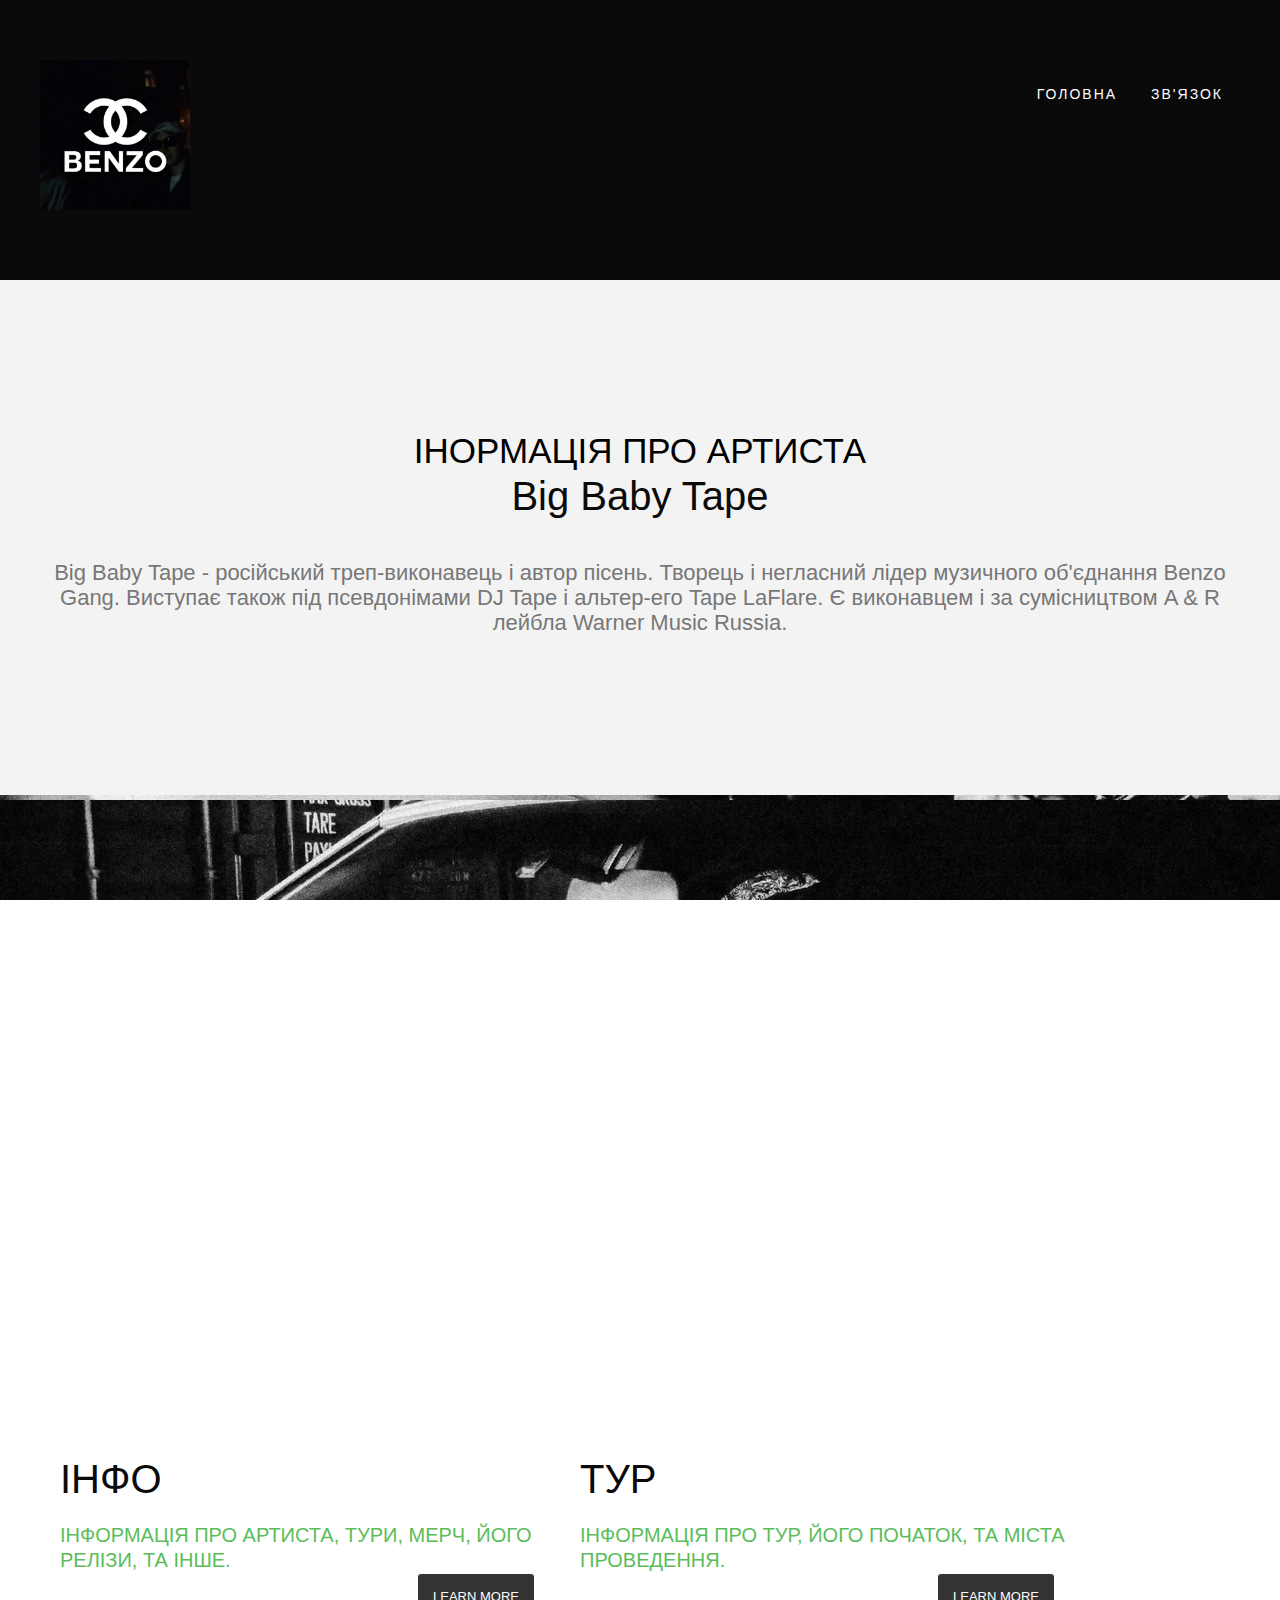
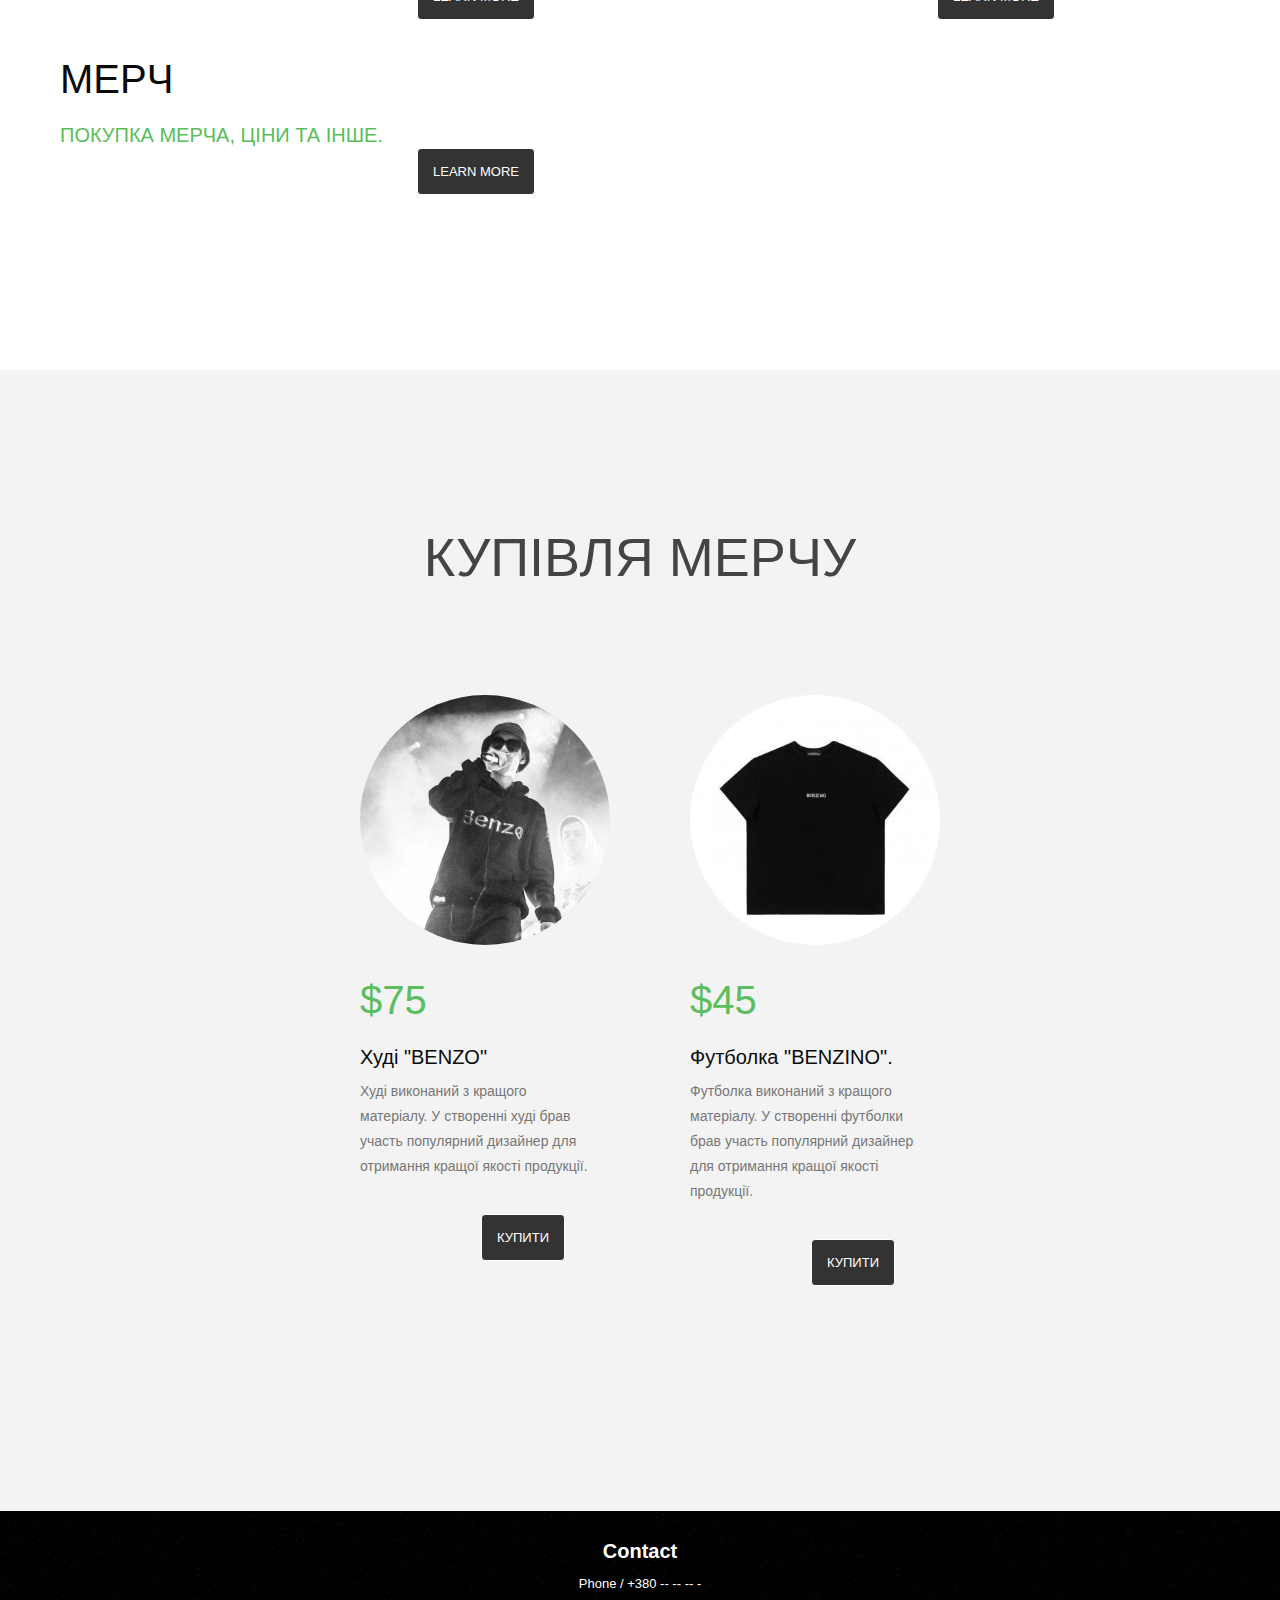
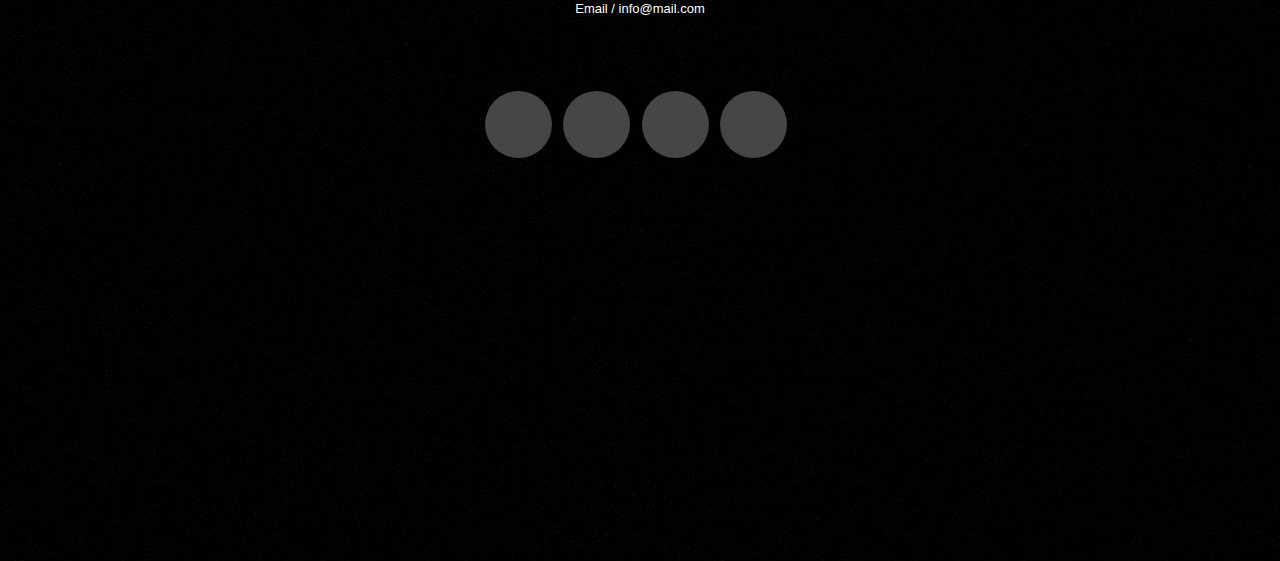
<file: index.html>
<!DOCTYPE html>
<html lang="uk">
<head>
	<link rel="shortcut icon" href="images/logo1.png" type="image/png">
	<meta charset="utf-8">
	<title>BENZO-GANG</title>

	
    <!-- Mobile Specific Metas -->
	<meta name="viewport" content="width=device-width, initial-scale=1, maximum-scale=1">
    
    <!-- CSS-->
  	<link rel="stylesheet" href="css/zerogrid.css">
	<link rel="stylesheet" href="css/style.css">
	<link rel="stylesheet" href="css/responsiveslides.css">
	
	<!-- Custom Fonts -->
	<link href="font-awesome/css/font-awesome.min.css" rel="stylesheet" type="text/css">
	
	<script src="js/jquery-latest.min.js"></script>
	<script src="js/script.js"></script>
    <script src="js/jquery183.min.js"></script>
    <script src="js/responsiveslides.min.js"></script>
    <script>
		$(function () { 
		  $("#slider").responsiveSlides({
			auto: true,
			pager: false,
			nav: true,
			speed: 500,
			namespace: "callbacks",
			before: function () {
			  $('.events').append("<li>before event fired.</li>");
			},
			after: function () {
			  $('.events').append("<li>after event fired.</li>");
			}
		  });
		});
	</script>
</head>
<body class="home-page">
<div class="wrap-body">

<!--Header-->
<header >
	<div class="wrap-header zerogrid">
		<div class="row">
			<div id="cssmenu">
				<ul>
				   <li class='active'><a href="index.html">Головна</a></li>
				   <li><a href="contact.html">Зв'язок</a></li>
				</ul>
			</div>
			<a href='index.html' class="logo"><img src="images/logo.jpg" /></a>
		</div>
	</div>
</header>
<div class="slider">

<!--Container-->
<section id="container">
	<div class="wrap-container">
		<!-----------------content-box-1-------------------->
		<section class="content-box boxstyle-2 box-1">
			<div class="zerogrid">
				<div class="row wrap-box t-center">
					<h1>Інормація про артиста</h1>
					<span>Big Baby Tape</span>
					<p>Big Baby Tape - російський треп-виконавець і автор пісень. Творець і негласний лідер музичного об'єднання Benzo Gang. Виступає також під псевдонімами DJ Tape і альтер-его Tape LaFlare. Є виконавцем і за сумісництвом A & R лейбла Warner Music Russia.</p>
				</div>
			</div>
		</section>
		
		<!-----------------content-box-2-------------------->
		<section class="content-box boxstyle-1 box-2">
			<div class="zerogrid">
				<div class="row wrap-box">
				</div>
			</div>
		</section>
		
		<!-----------------content-box-3-------------------->
		<section class="content-box box-3">
			<div class="zerogrid">
				<div class="row wrap-box">
					<div class="row">
						<div class="col-1-3">
							<div class="wrap-col wrapper">
								<h3>ІНФО</h3>
								<span>ІНФОРМАЦІЯ ПРО АРТИСТА, ТУРИ, МЕРЧ, ЙОГО РЕЛІЗИ, ТА ІНШЕ. </span>
								<a class="button" href="single.html">Learn more</a>
							</div>
						</div>
						<div class="col-1-3">
							<div class="wrap-col wrapper">
								<h3>ТУР</h3>
								<span>ІНФОРМАЦІЯ ПРО ТУР, ЙОГО ПОЧАТОК, ТА МІСТА ПРОВЕДЕННЯ.</span>
								<a class="button" href="second.html">Learn more</a>
							</div>
						</div>
						<div class="col-1-3">
							<div class="wrap-col wrapper">
								<h3>МЕРЧ</h3>
								<span>ПОКУПКА МЕРЧА, ЦІНИ ТА ІНШЕ.</span>
								<a class="button" href="#1">Learn more</a>
							</div>
						</div>
					</div>
				</div>
			</div>
		</section>
		
		<!-----------------content-box-4-------------------->
		<section id="1" class="content-box boxstyle-2 box-4">
			<div class="zerogrid">
				<div class="row wrap-box">
					<div class="header centerBlock">
						<div class="wrapper">
							<h2>КУПІВЛЯ МЕРЧУ</h2>
						</div>
					</div>	
					<div class="row centerImage">
						<div class="col-1-4 margin">
							<div class="wrap-col post">
								<img class="example-image" src="images/hudi.jpg" alt=""/>
								<div class="price">$75</div>
								<h3>Худі "BENZO"</h3>
								<p>Худі виконаний з кращого матеріалу. У створенні худі брав участь популярний дизайнер для отримання кращої якості продукції.</p>
								<a class="button" href="#">КУПИТИ</a>
							</div>
						</div>
						<div class="col-1-4 margin">
							<div class="wrap-col post">
								<img class="example-image" src="images/T-shirt.jpg" alt=""/>
								<div class="price">$45</div>
								<h3>Футболка "BENZINO".</h3>
								<p>Футболка виконаний з кращого матеріалу. У створенні футболки брав участь популярний дизайнер для отримання кращої якості продукції.</p>
								<a class="button" href="#">КУПИТИ</a>
							</div>
						</div>
						</div>
						</div>
					</div>
				</div>
			</div>
		</section>
		
		
	</div>
</section>

<!--Footer-->
<footer>
	<div class="wrap-footer">
		<div class="zerogrid">
			<div class="row">
				<h3>Contact</h3>
				<span>Phone / +380 -- -- -- - </span></br>
				<span>Email / info@mail.com  </span></br>
				<ul class="social-buttons">
					<li><a href="#"><i class="fa fa-twitter"></i></a>
					</li>
					<li><a href="#"><i class="fa fa-facebook"></i></a>
					</li>
					<li><a href="#"><i class="fa fa-linkedin"></i></a>
					</li>
					<li><a href="#"><i class="fa fa-google-plus"></i></a>
					</li>
				</ul>
			</div>
		</div>
	</div>
</footer>
</body></html>
</file>
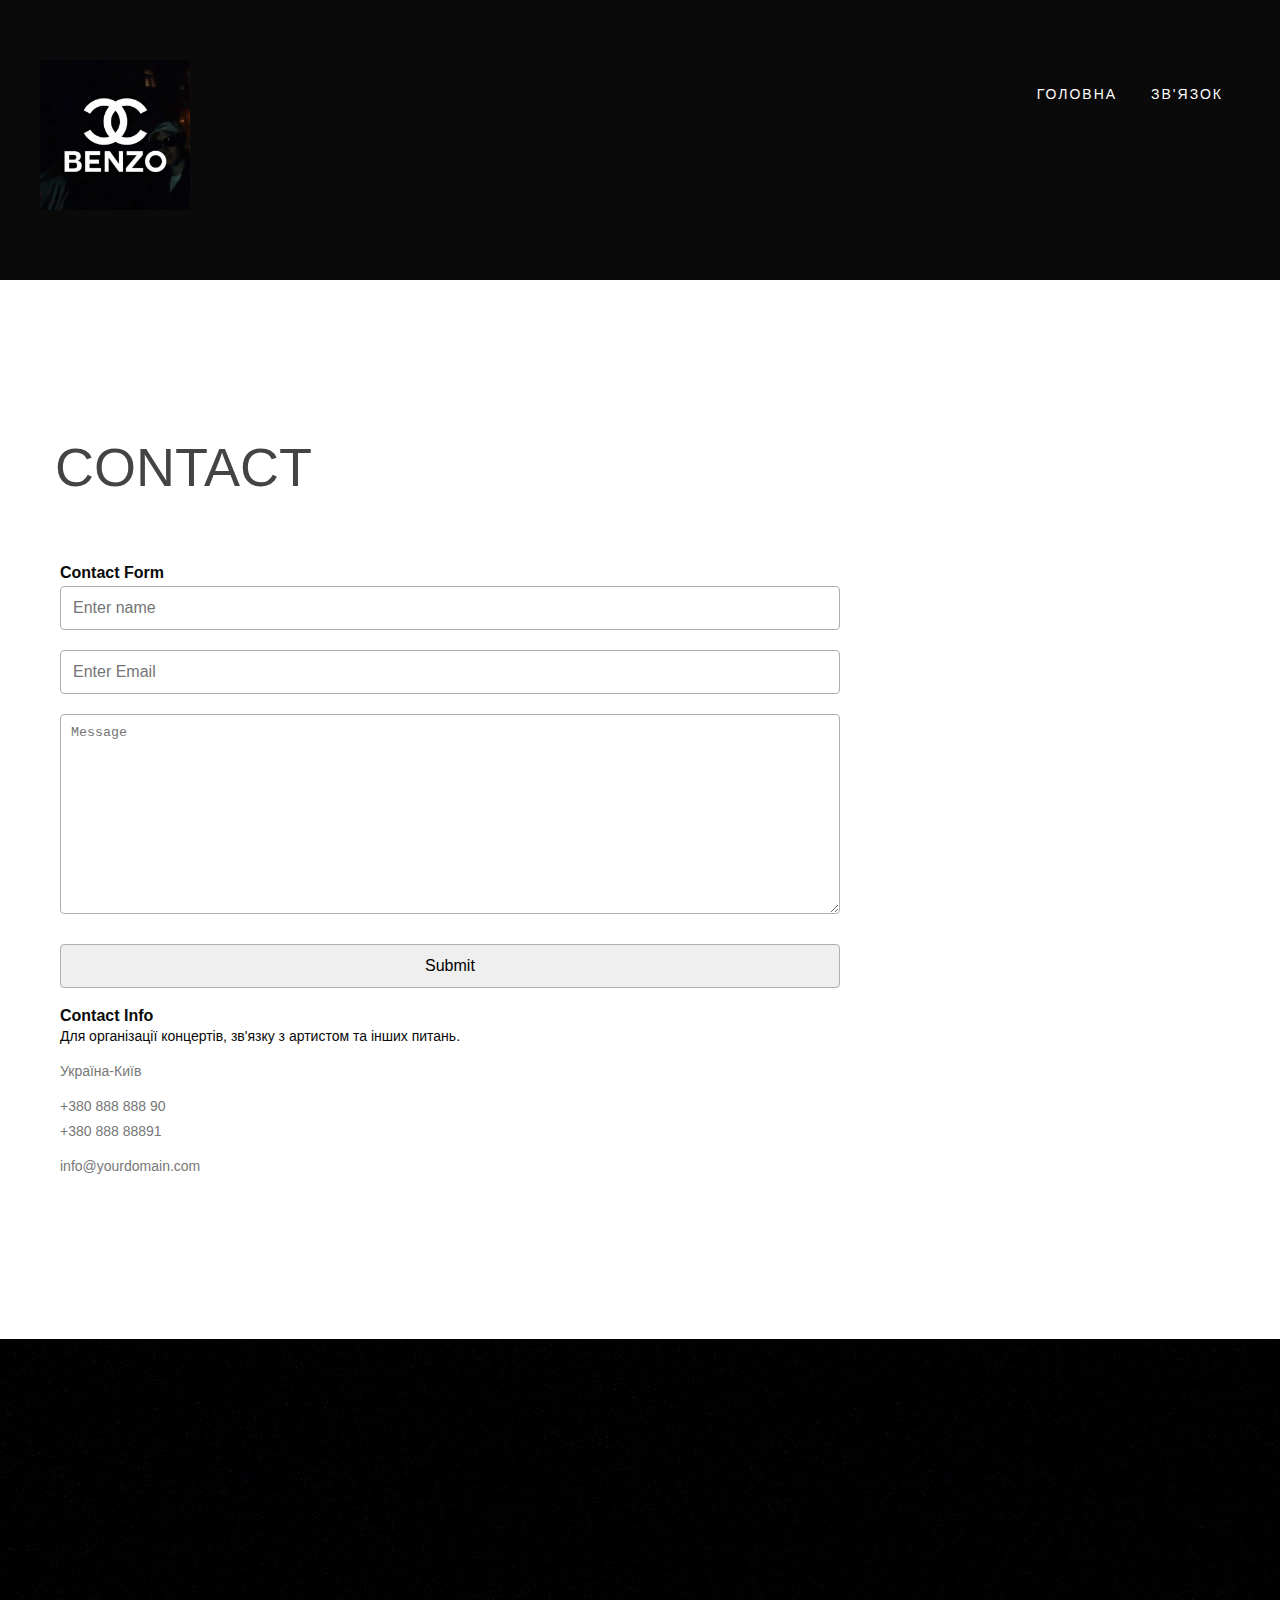
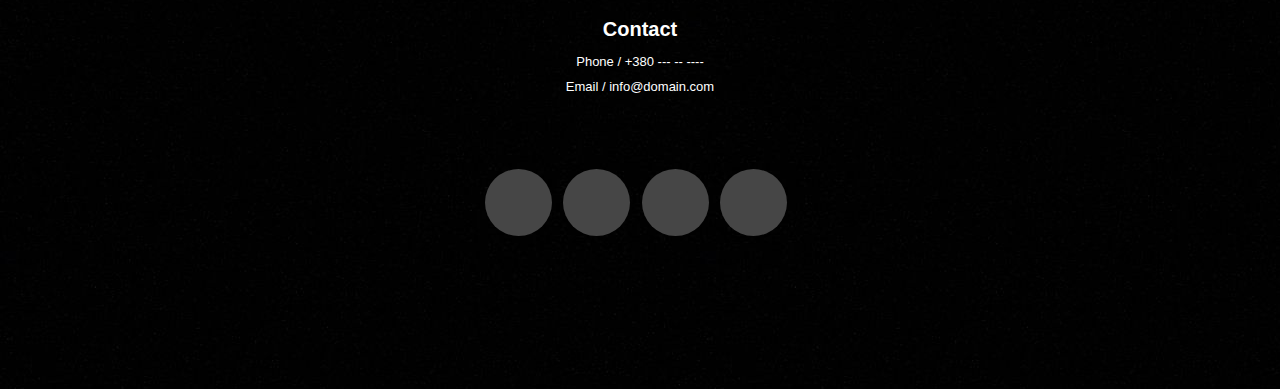
<file: contact.html>
<!DOCTYPE html>
<html lang="uk"> 
<head>
	<meta charset="utf-8">
	<title>BENZO-GANG</title>
    
  	<link rel="stylesheet" href="css/zerogrid.css">
	<link rel="stylesheet" href="css/style.css">
	<link rel="stylesheet" href="css/responsiveslides.css">
	
	<link href="font-awesome/css/font-awesome.min.css" rel="stylesheet" type="text/css">
	
	<script src="js/jquery-latest.min.js"></script>
	<script src="js/script.js"></script>
    <script src="js/jquery183.min.js"></script>
    <script src="js/responsiveslides.min.js"></script>
    <script>
		$(function () {
		  $("#slider").responsiveSlides({
			auto: true,
			pager: false,
			nav: true,
			speed: 500,
			namespace: "callbacks",
			before: function () {
			  $('.events').append("<li>before event fired.</li>");
			},
			after: function () {
			  $('.events').append("<li>after event fired.</li>");
			}
		  });
		});
	</script>
    
</head>
<body class="contact-page">
<div class="wrap-body">

<!--Header-->
<header >
	<div class="wrap-header zerogrid">
		<div class="row">
			<div id="cssmenu">
				<ul>
					<li><a href="index.html">Головна</a></li>
				   <li><a href="contact.html">Зв'язок</a></li>
				</ul>
			</div>
			<a href='index.html' class="logo"><img src="images/logo.jpg" /></a>
		</div>
	</div>
</header>
<div class="slider">
<!--Container-->
<section id="container">
	<div class="wrap-container">

		<!-----------------content-box-------------------->
		<section class="content-box">
			<div class="zerogrid">
				<div class="row wrap-box">
					<div id="main-content">
						<div class="header">
							<div class="zerogrid wrapper">
								<h2>CONTACT</h2>
							</div>
						</div>							
						<div class="zerogrid">
							<div class="row">
								<div class="col-2-3">
									<div class="wrap-col">
										<div class="contact">
											<h5 class="color-orange">Contact Form</h5>
											<div id="contact_form">
												<form name="form1" id="ff" method="post" action="contact.php">
													<label class="row">
														<input type="text" name="name" id="name" placeholder="Enter name" required="required" />
													</label>
													<label class="row">
														<input type="text" name="email" id="email" placeholder="Enter Email" required="required" />
													</label>
													<label class="row">
														<textarea name="message" id="message" class="form-control" rows="4" cols="25" required="required"placeholder="Message"></textarea>
													</label>
													<center><input class="button" type="submit" name="Submit" value="Submit"></center>
												</form>
											</div>
										</div>
									</div>
								</div>
								<div class="col-1-3">
									<div class="wrap-col">
										<h5 class="color-orange">Contact Info</h5>
											<span>Для організації концертів, зв'язку з артистом та інших питань.</span>
												<p>Україна-Київ</p>
											   <p>+380 888 888 90 <br>
												+380 888 88891</p>
											<p>info@yourdomain.com</p>
									</div>
								</div>
							</div>
						</div>
					</div>
				</div>
			</div>
		</section>

	</div>
</section>

<!--Footer-->
<footer>
	<div class='embed-container maps' style="margin: 0; padding: 0;height: 250px;">
		
	</div>
	<div class="wrap-footer">
		<div class="zerogrid">
			<div class="row">
				<h3>Contact</h3>
				<span>Phone / +380 --- -- ---- </span></br>
				<span>Email / info@domain.com  </span></br>
				<ul class="social-buttons">
					<li><a href="#"><i class="fa fa-twitter"></i></a>
					</li>
					<li><a href="#"><i class="fa fa-facebook"></i></a>
					</li>
					<li><a href="#"><i class="fa fa-linkedin"></i></a>
					</li>
					<li><a href="#"><i class="fa fa-google-plus"></i></a>
					</li>
				</ul>
			</div>
		</div>
	</div>
</footer>
</div>
</body></html>
</file>
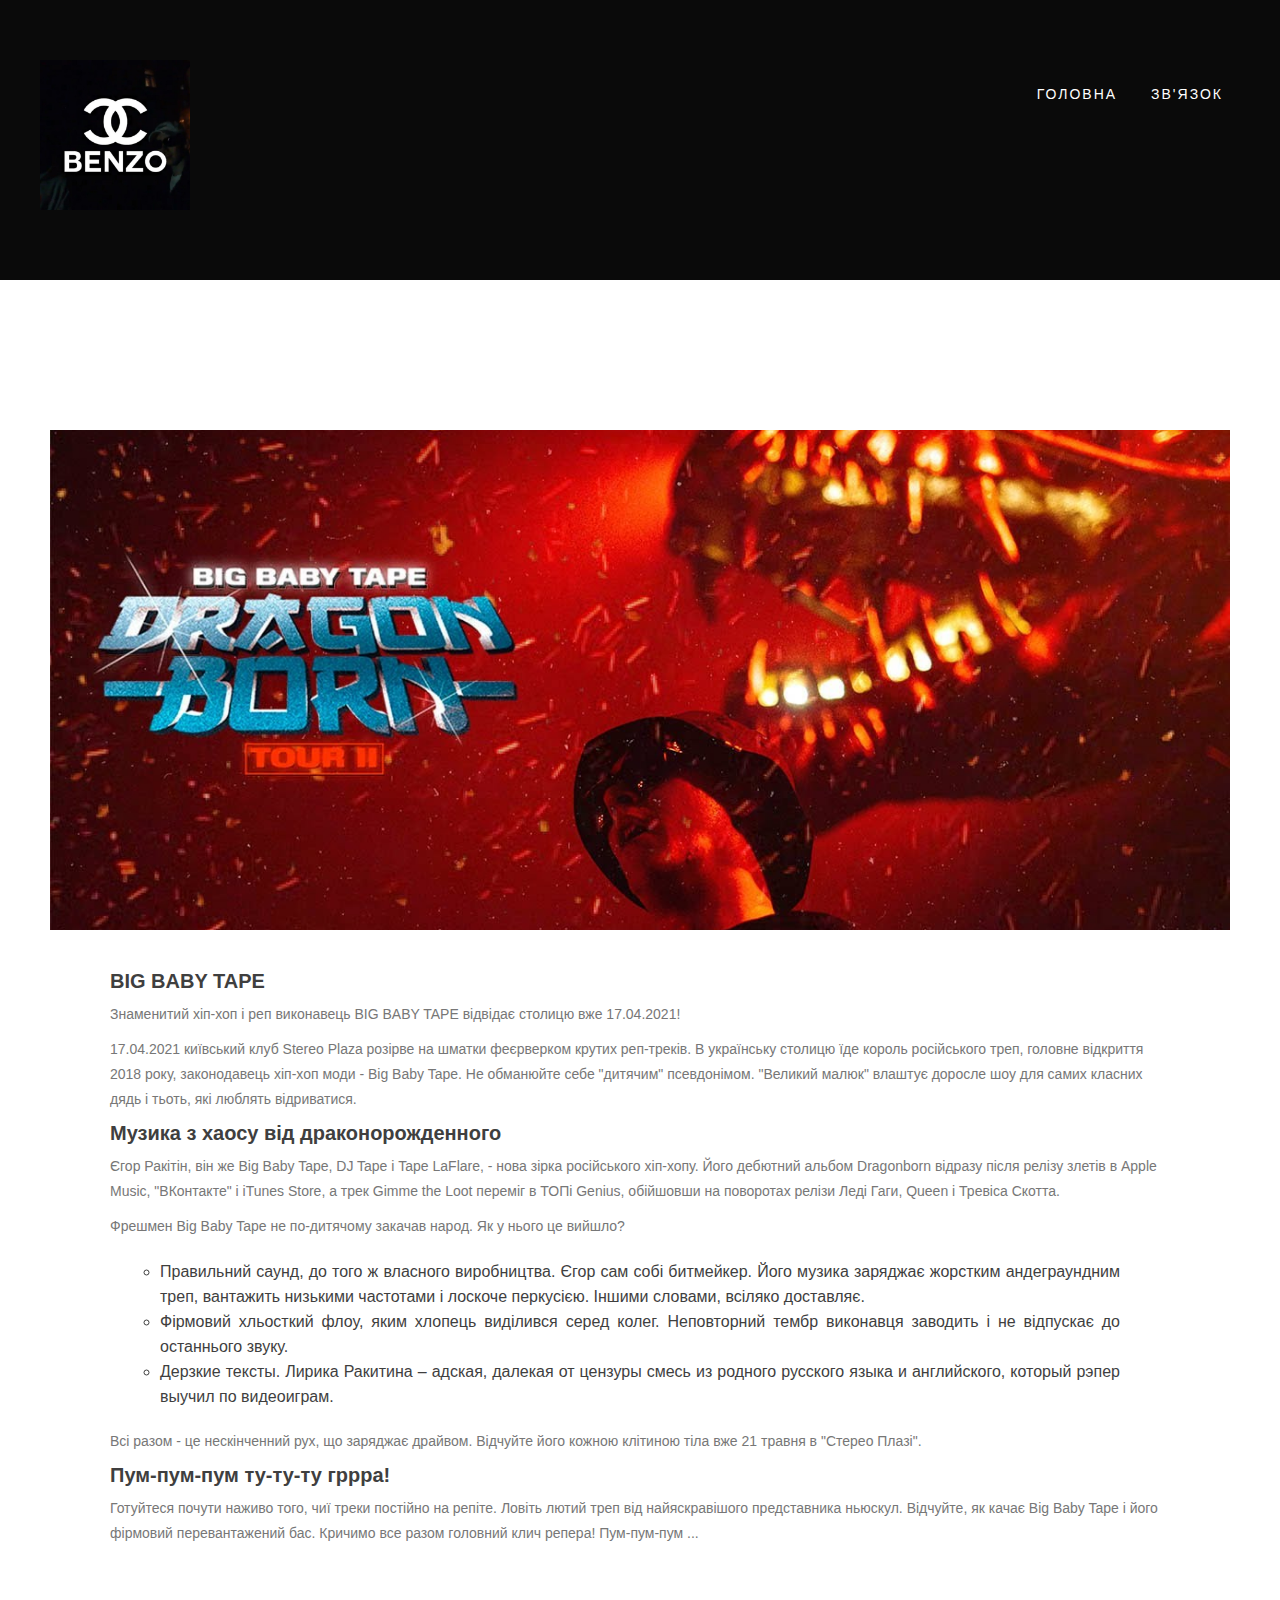
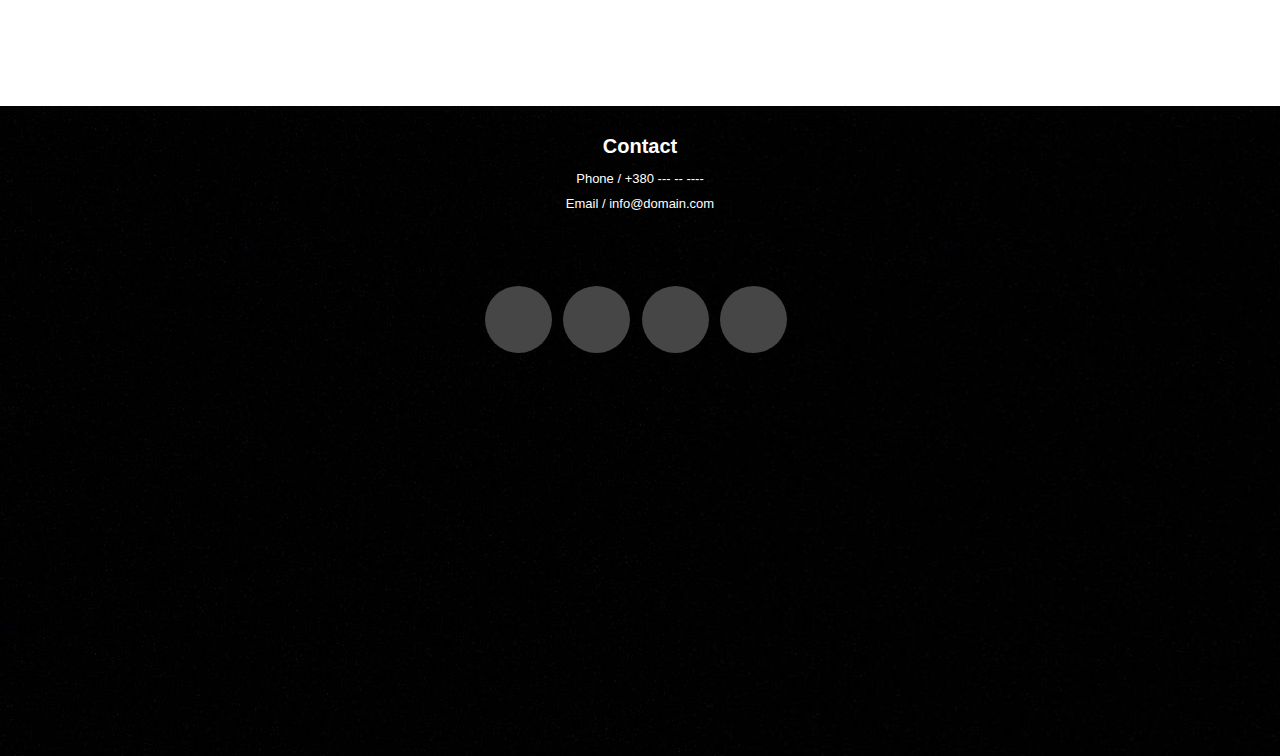
<file: second.html>
<!DOCTYPE html>
<html lang="uk"> 
<head>
	<meta charset="utf-8">
	<title>BENZO-GANG</title>
	
    <!-- Mobile Specific Metas -->
	<meta name="viewport" content="width=device-width, initial-scale=1, maximum-scale=1">
    
    <!-- CSS -->
  	<link rel="stylesheet" href="css/zerogrid.css">
	<link rel="stylesheet" href="css/style.css">
	<link rel="stylesheet" href="css/responsiveslides.css">
	
	<!-- Custom Fonts -->
	<link href="font-awesome/css/font-awesome.min.css" rel="stylesheet" type="text/css">
	
	<script src="js/jquery-latest.min.js"></script>
	<script src="js/script.js"></script>
    <script src="js/jquery183.min.js"></script>
    <script src="js/responsiveslides.min.js"></script>
    <script>
		$(function () { 
		  $("#slider").responsiveSlides({
			auto: true,
			pager: false,
			nav: true,
			speed: 500,
			namespace: "callbacks",
			before: function () {
			  $('.events').append("<li>before event fired.</li>");
			},
			after: function () {
			  $('.events').append("<li>after event fired.</li>");
			}
		  });
		});
	</script>
	
	

</head>
<body class="contact-page">
<div class="wrap-body">

<!--Header-->
<header >
	<div class="wrap-header zerogrid">
		<div class="row">
			<div id="cssmenu">
				<ul>
				   <li class='active'><a href="index.html">Головна</a></li>
				   <li><a href="contact.html">зв'язок</a></li>
				</ul>
			</div>
			<a href='index.html' class="logo"><img src="images/logo.jpg" /></a>
		</div>
	</div>
</header>



<!--Container-->
<section id="container">
	<div class="wrap-container">

		<!-----------------content-box-------------------->
		<section class="content-box">
			<div class="zerogrid">
				<div class="row wrap-box">
					<div id="main-content">
						<div class="wrap-content">
							<article>
								<div class="art-header">
									<h1 class="entry-title"></h1>
								</div>
								<div class="art-content">
									<h2>BIG BABY TAPE </h2>
									<p>Знаменитий хіп-хоп і реп виконавець BIG BABY TAPE відвідає столицю вже 17.04.2021!</p>
										<p>17.04.2021 київський клуб Stereo Plaza розірве на шматки феєрверком крутих реп-треків. В українську столицю їде король російського треп, головне відкриття 2018 року, законодавець хіп-хоп моди - Big Baby Tape. Не обманюйте себе "дитячим" псевдонімом. "Великий малюк" влаштує доросле шоу для самих класних дядь і тьоть, які люблять відриватися.</p>
									<h2>Музика з хаосу від драконорожденного</h2>
									<p>Єгор Ракітін, він же Big Baby Tape, DJ Tape і Tape LaFlare, - нова зірка російського хіп-хопу. Його дебютний альбом Dragonborn відразу після релізу злетів в Apple Music, "ВКонтакте" і iTunes Store, а трек Gimme the Loot переміг в ТОПі Genius, обійшовши на поворотах релізи Леді Гаги, Queen і Тревіса Скотта.</p>
									<p>Фрешмен Big Baby Tape не по-дитячому закачав народ. Як у нього це вийшло?</p>
									<div class="note">
										<ol>
										  <li>Правильний саунд, до того ж власного виробництва. Єгор сам собі битмейкер. Його музика заряджає жорстким андеграундним треп, вантажить низькими частотами і лоскоче перкусією. Іншими словами, всіляко доставляє.</li>
										  <li>Фірмовий хльосткий флоу, яким хлопець виділився серед колег. Неповторний тембр виконавця заводить і не відпускає до останнього звуку.</li>
										  <li>Дерзкие тексты. Лирика Ракитина – адская, далекая от цензуры смесь из родного русского языка и английского, который рэпер выучил по видеоиграм.</li>
										</ol>
										<div class="clear"></div>
									  </div>
									  <p>Всі разом - це нескінченний рух, що заряджає драйвом. Відчуйте його кожною клітиною тіла вже 21 травня в "Стерео Плазі".</p>
									<h2>Пум-пум-пум ту-ту-ту гррра!</h2>
									<p>Готуйтеся почути наживо того, чиї треки постійно на репіте. Ловіть лютий треп від найяскравішого представника ньюскул. Відчуйте, як качає Big Baby Tape і його фірмовий перевантажений бас. Кричимо все разом головний клич репера! Пум-пум-пум ...</p>
								</div>
							</article>
						</div>
					</div>
				</div>
			</div>
		</section>

	</div>
</section>

<!--Footer-->
<footer>
	<div class="wrap-footer">
		<div class="zerogrid">
			<div class="row">
				<h3>Contact</h3>
				<span>Phone / +380 --- -- ---- </span></br>
				<span>Email / info@domain.com  </span></br>
				<ul class="social-buttons">
					<li><a href="#"><i class="fa fa-twitter"></i></a>
					</li>
					<li><a href="#"><i class="fa fa-facebook"></i></a>
					</li>
					<li><a href="#"><i class="fa fa-linkedin"></i></a>
					</li>
					<li><a href="#"><i class="fa fa-google-plus"></i></a>
					</li>
				</ul>
			</div>
		</div>
	</div>
</footer>
</div>
</body></html>
</file>
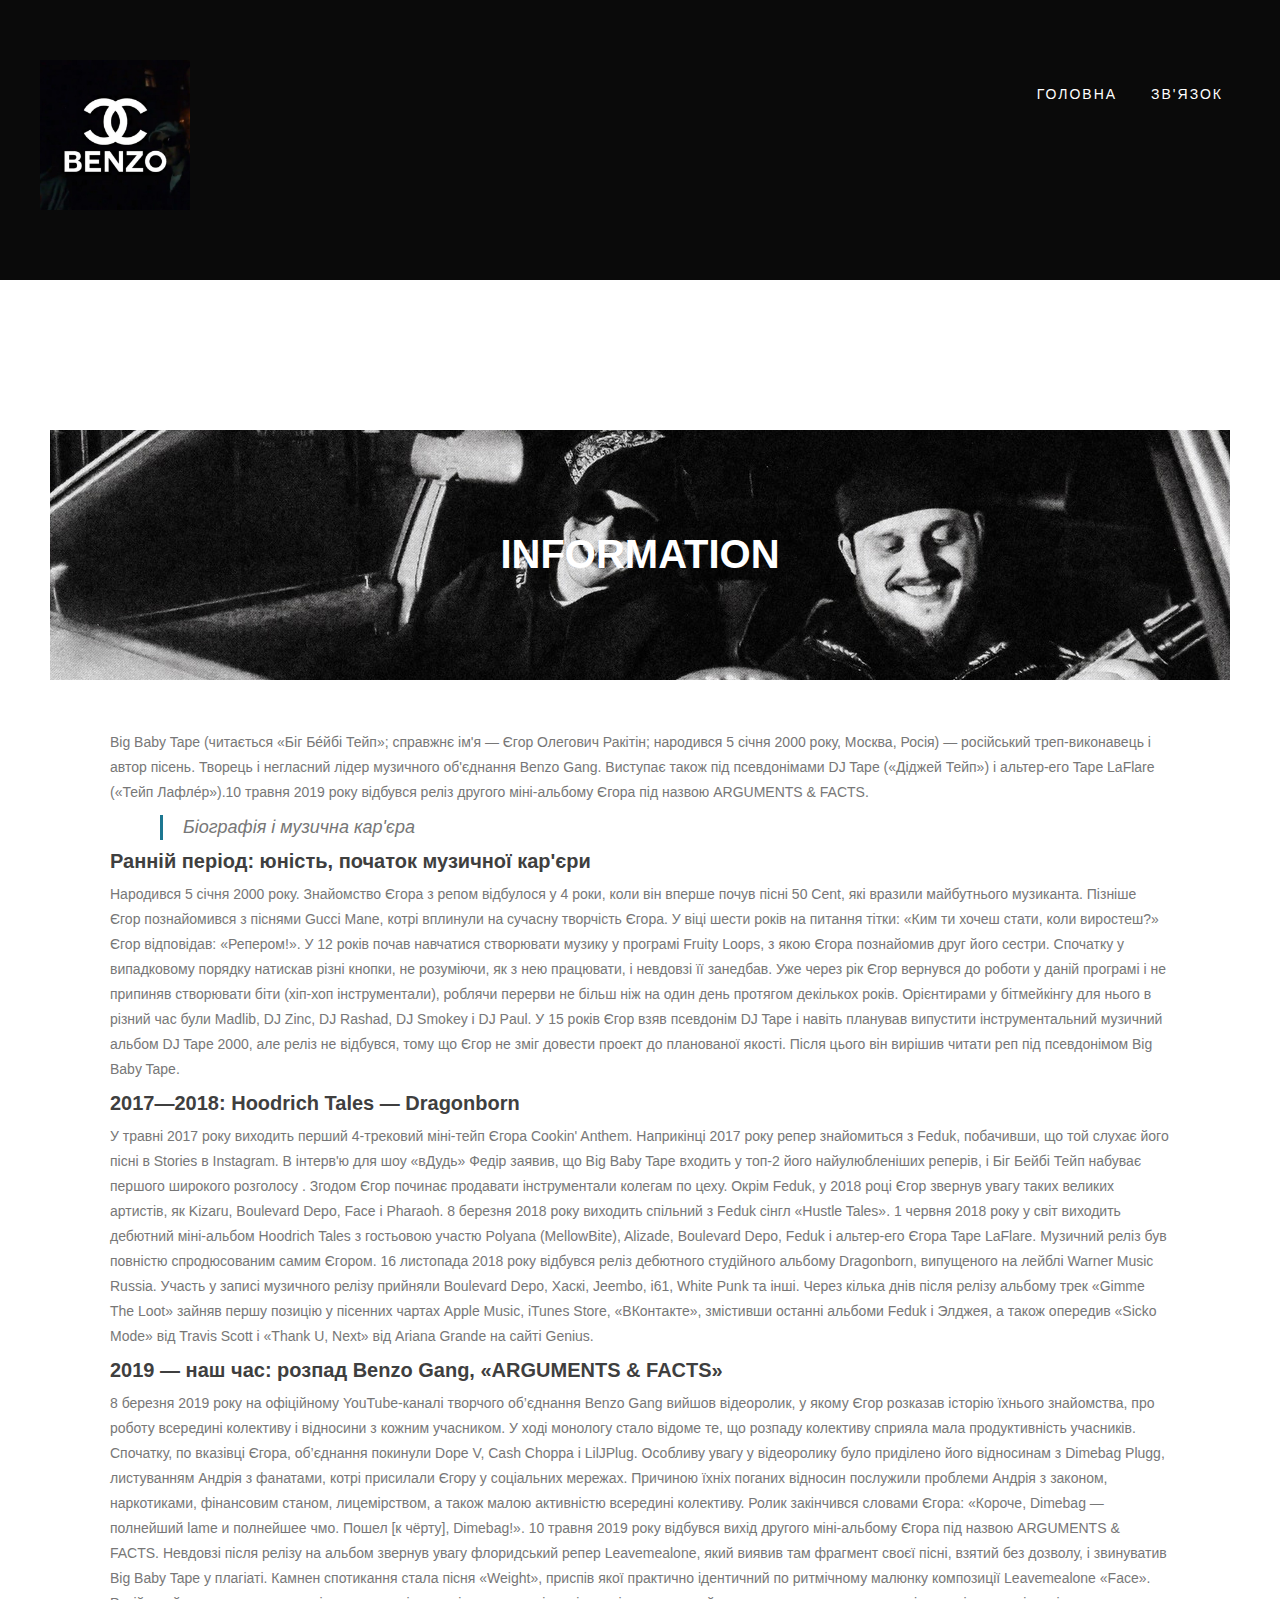
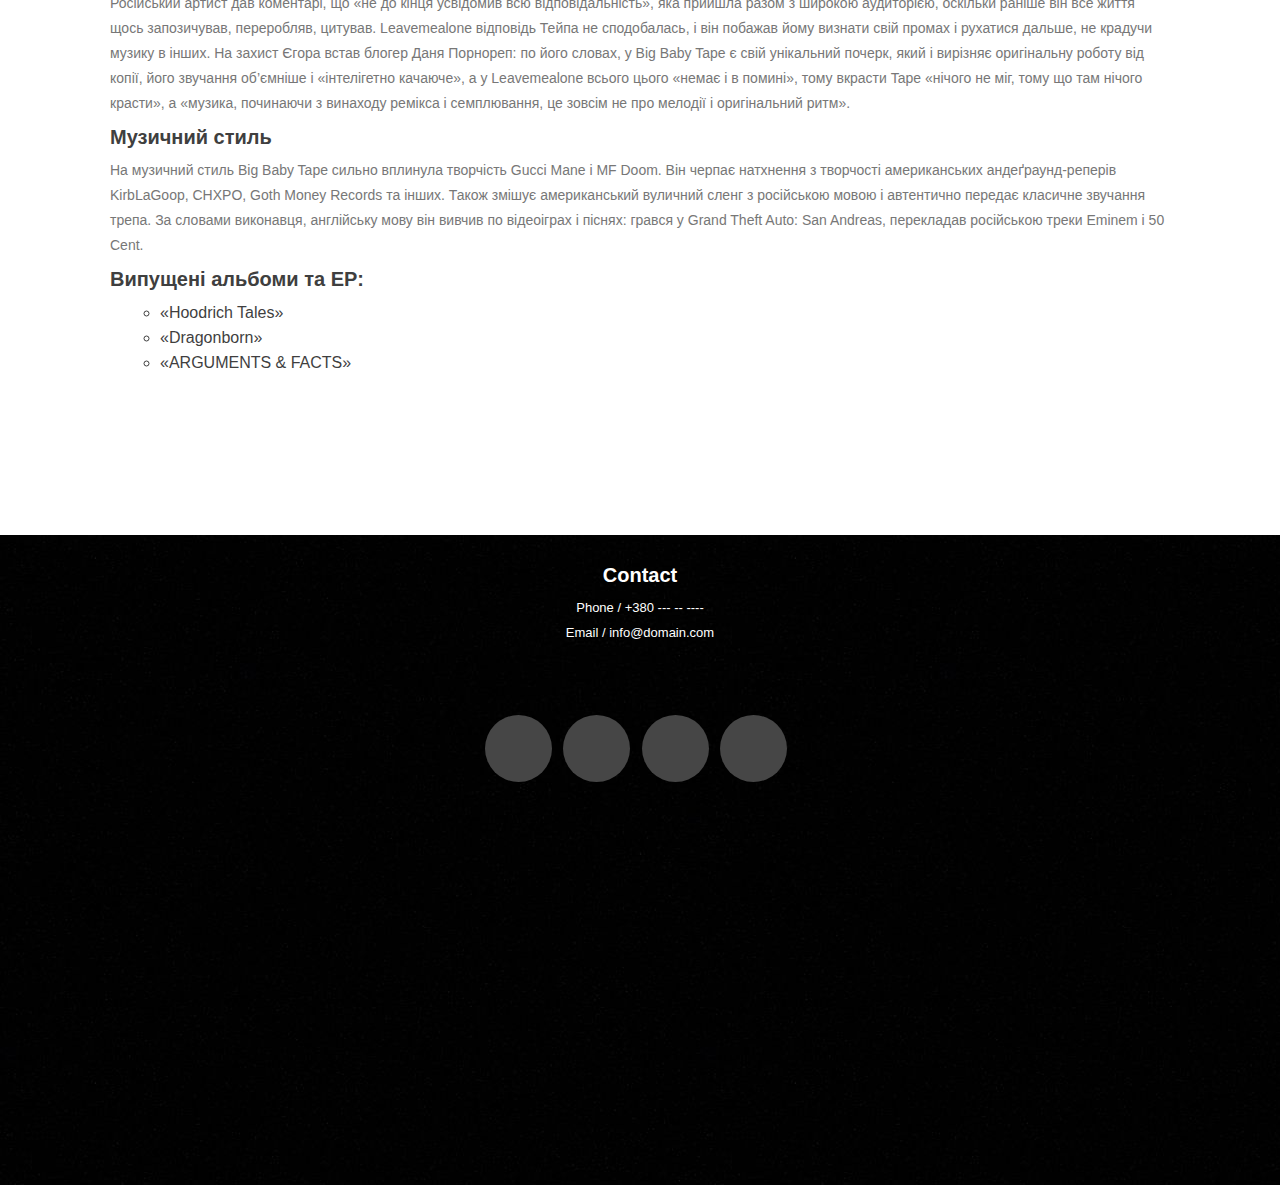
<file: single.html>
<!DOCTYPE html>
<html lang="uk"> 
<head>
	<meta charset="utf-8">
	<title>BENZO-GANG</title>
	<meta name="viewport" content="width=device-width, initial-scale=1, maximum-scale=1">
    
    <!-- CSS -->
  	<link rel="stylesheet" href="css/zerogrid.css">
	<link rel="stylesheet" href="css/style.css">
	<link rel="stylesheet" href="css/responsiveslides.css">
	
	<!-- Custom Fonts -->
	<link href="font-awesome/css/font-awesome.min.css" rel="stylesheet" type="text/css">
	
	<script src="js/jquery-latest.min.js"></script>
	<script src="js/script.js"></script>
    <script src="js/jquery183.min.js"></script>
    <script src="js/responsiveslides.min.js"></script>
    <script>
		$(function () {
		  $("#slider").responsiveSlides({
			auto: true,
			pager: false,
			nav: true,
			speed: 500,
			namespace: "callbacks",
			before: function () {
			  $('.events').append("<li>before event fired.</li>");
			},
			after: function () {
			  $('.events').append("<li>after event fired.</li>");
			}
		  });
		});
	</script>
	
	

</head>
<body class="contact-page">
<div class="wrap-body">

<header >
	<div class="wrap-header zerogrid">
		<div class="row">
			<div id="cssmenu">
				<ul>
				   <li class='active'><a href="index.html">Головна</a></li>
				   <li><a href="contact.html">Зв'язок</a></li>
				</ul>
			</div>
			<a href='index.html' class="logo"><img src="images/logo.jpg" /></a>
		</div>
	</div>
</header>



<!--Container-->
<section id="container">
	<div class="wrap-container">

		<!-----------------content-box-------------------->
		<section class="content-box">
			<div class="zerogrid">
				<div class="row wrap-box">
					<div id="main-content">
						<div class="wrap-content">
							<article>
								<div class="art-header">
									<h1 class="entry-titl">INFORMATION</h1>
								</div>
								<div class="art-content">
									
									<div class="excerpt"><p>Big Baby Tape (читається «Біг Бе́йбі Тейп»; справжнє ім'я — Єгор Олегович Ракітін; народився 5 січня 2000 року, Москва, Росія) — російський треп-виконавець і автор пісень. Творець і негласний лідер музичного об'єднання Benzo Gang. Виступає також під псевдонімами DJ Tape («Діджей Тейп») і альтер-его Tape LaFlare («Тейп Лафле́р»).10 травня 2019 року відбувся реліз другого міні-альбому Єгора під назвою ARGUMENTS & FACTS.</p></div>
									<blockquote><p>Біографія і музична кар'єра</p></blockquote>
									<h2>Ранній період: юність, початок музичної кар'єри</h2>
									<p>Народився 5 січня 2000 року. Знайомство Єгора з репом відбулося у 4 роки, коли він вперше почув пісні 50 Cent, які вразили майбутнього музиканта. Пізніше Єгор познайомився з піснями Gucci Mane, котрі вплинули на сучасну творчість Єгора. У віці шести років на питання тітки: «Ким ти хочеш стати, коли виростеш?» Єгор відповідав: «Репером!». У 12 років почав навчатися створювати музику у програмі Fruity Loops, з якою Єгора познайомив друг його сестри. Спочатку у випадковому порядку натискав різні кнопки, не розуміючи, як з нею працювати, і невдовзі її занедбав. Уже через рік Єгор вернувся до роботи у даній програмі і не припиняв створювати біти (хіп-хоп інструментали), роблячи перерви не більш ніж на один день протягом декількох років. Орієнтирами у бітмейкінгу для нього в різний час були Madlib, DJ Zinc, DJ Rashad, DJ Smokey і DJ Paul. У 15 років Єгор взяв псевдонім DJ Tape і навіть планував випустити інструментальний музичний альбом DJ Tape 2000, але реліз не відбувся, тому що Єгор не зміг довести проект до планованої якості. Після цього він вирішив читати реп під псевдонімом Big Baby Tape.</p>
									<h2>2017—2018: Hoodrich Tales — Dragonborn</h2>
									<p>У травні 2017 року виходить перший 4-трековий міні-тейп Єгора Cookin' Anthem. Наприкінці 2017 року репер знайомиться з Feduk, побачивши, що той слухає його пісні в Stories в Instagram. В інтерв'ю для шоу «вДудь» Федір заявив, що Big Baby Tape входить у топ-2 його найулюбленіших реперів, і Біг Бейбі Тейп набуває першого широкого розголосу . Згодом Єгор починає продавати інструментали колегам по цеху.

										Окрім Feduk, у 2018 році Єгор звернув увагу таких великих артистів, як Kizaru, Boulevard Depo, Face і Pharaoh. 8 березня 2018 року виходить спільний з Feduk сінгл «Hustle Tales». 1 червня 2018 року у світ виходить дебютний міні-альбом Hoodrich Tales з гостьовою участю Polyana (MellowBite), Alizade, Boulevard Depo, Feduk і альтер-его Єгора Tape LaFlare. Музичний реліз був повністю спродюсованим самим Єгором.
										
										16 листопада 2018 року відбувся реліз дебютного студійного альбому Dragonborn, випущеного на лейблі Warner Music Russia. Участь у записі музичного релізу прийняли Boulevard Depo, Хаскі, Jeembo, i61, White Punk та інші. Через кілька днів після релізу альбому трек «Gimme The Loot» зайняв першу позицію у пісенних чартах Apple Music, iTunes Store, «ВКонтакте», змістивши останні альбоми Feduk і Элджея, а також опередив «Sicko Mode» від Travis Scott і «Thank U, Next» від Ariana Grande на сайті Genius.</p>
									<h2>2019 — наш час: розпад Benzo Gang, «ARGUMENTS & FACTS»</h2>
									<p>8 березня 2019 року на офіційному YouTube-каналі творчого об’єднання Benzo Gang вийшов відеоролик, у якому Єгор розказав історію їхнього знайомства, про роботу всередині колективу і відносини з кожним учасником. У ході монологу стало відоме те, що розпаду колективу сприяла мала продуктивність учасників. Спочатку, по вказівці Єгора, об’єднання покинули Dope V, Cash Choppa і LilJPlug. Особливу увагу у відеоролику було приділено його відносинам з Dimebag Plugg, листуванням Андрія з фанатами, котрі присилали Єгору у соціальних мережах. Причиною їхніх поганих відносин послужили проблеми Андрія з законом, наркотиками, фінансовим станом, лицемірством, а також малою активністю всередині колективу. Ролик закінчився словами Єгора: «Короче, Dimebag — полнейший lame и полнейшее чмо. Пошел [к чёрту], Dimebag!».

										10 травня 2019 року відбувся вихід другого міні-альбому Єгора під назвою ARGUMENTS & FACTS.
										
										Невдовзі після релізу на альбом звернув увагу флоридський репер Leavemealone, який виявив там фрагмент своєї пісні, взятий без дозволу, і звинуватив Big Baby Tape у плагіаті. Камнен спотикання стала пісня «Weight», приспів якої практично ідентичний по ритмічному малюнку композиції Leavemealone «Face». Російський артист дав коментарі, що «не до кінця усвідомив всю відповідальність», яка прийшла разом з широкою аудиторією, оскільки раніше він все життя щось запозичував, переробляв, цитував. Leavemealone відповідь Тейпа не сподобалась, і він побажав йому визнати свій промах і рухатися дальше, не крадучи музику в інших. На захист Єгора встав блогер Даня Порнореп: по його словах, у Big Baby Tape є свій унікальний почерк, який і вирізняє оригінальну роботу від копії, його звучання об’ємніше і «інтелігетно качаюче», а у Leavemealone всього цього «немає і в помині», тому вкрасти Tape «нічого не міг, тому що там нічого красти», а «музика, починаючи з винаходу ремікса і семплювання, це зовсім не про мелодії і оригінальний ритм».</p>
										<h2>Музичний стиль</h2>
										<p>На музичний стиль Big Baby Tape сильно вплинула творчість Gucci Mane і MF Doom. Він черпає натхнення з творчості американських андеґраунд-реперів KirbLaGoop, CHXPO, Goth Money Records та інших. Також змішує американський вуличний сленг з російською мовою і автентично передає класичне звучання трепа. За словами виконавця, англійську мову він вивчив по відеоіграх і піснях: грався у Grand Theft Auto: San Andreas, перекладав російською треки Eminem і 50 Cent.</p>
		
									<div class="note">
										<h2>Випущені альбоми та EP:</h2>
									  <ol>
										<li>«Hoodrich Tales»</li>
										<li>«Dragonborn»</li>
										<li>«ARGUMENTS & FACTS»</li>									  
							</article>
						</div>
					</div>
				</div>
			</div>
		</section>

	</div>
</section>

<!--Footer-->
<footer>
	<div class="wrap-footer">
		<div class="zerogrid">
			<div class="row">
				<h3>Contact</h3>
				<span>Phone / +380 --- -- ---- </span></br>
				<span>Email / info@domain.com  </span></br>
				<ul class="social-buttons">
					<li><a href="#"><i class="fa fa-twitter"></i></a>
					</li>
					<li><a href="#"><i class="fa fa-facebook"></i></a>
					</li>
					<li><a href="#"><i class="fa fa-linkedin"></i></a>
					</li>
					<li><a href="#"><i class="fa fa-google-plus"></i></a>
					</li>
				</ul>
			</div>
		</div>
	</div>
</footer>
</div>
</body></html>
</file>
<file: css/zerogrid.css>
/* Grid System */ 
.zerogrid{ width: 1200px; position: relative; margin: 0 auto; padding: 0px;}
.zerogrid:after { content: "\0020"; display: block; height: 0; clear: both; visibility: hidden; }

.zerogrid .f-right{float: right!important;}
.zerogrid .f-left{float: left!important;}

.zerogrid .row{}
.zerogrid .row:before,.row:after { content: '\0020'; display: block; overflow: hidden; visibility: hidden; width: 0; height: 0; }
.zerogrid .row:after{clear: both; }
.zerogrid .row{zoom: 1;}

.zerogrid .wrap-col{margin:10px;}

.zerogrid .col-1-2, .zerogrid .col-1-3, .zerogrid .col-2-3, .zerogrid .col-1-4, .zerogrid .col-2-4, .zerogrid .col-3-4, .zerogrid .col-1-5, .zerogrid .col-2-5, .zerogrid .col-3-5, .zerogrid .col-4-5, .zerogrid .col-1-6, .zerogrid .col-2-6, .zerogrid .col-3-6, .zerogrid .col-4-6, .zerogrid .col-5-6{float:left; display: inline-block;}

.zerogrid .col-full{width:100%;}

.zerogrid .col-1-2,.zerogrid .col-1-2-fixed{width:50%;}
.zerogrid .offset-1-2{margin-left: 50%;}

.zerogrid .col-1-3,.zerogrid .col-1-3-fixed{width:33.33%%;}
.zerogrid .col-2-3,.zerogrid .col-2-3-fixed{width:66.66%;}
.zerogrid .offset-1-3{margin-left: 33.33%;}
.zerogrid .offset-2-3{margin-left: 66.66%;}

.zerogrid .col-1-4,.zerogrid .col-1-4-fixed{width:25%;}
.zerogrid .col-2-4,.zerogrid .col-2-4-fixed{width:50%;}
.zerogrid .col-3-4,.zerogrid .col-3-4-fixed{width:75%;}
.zerogrid .offset-1-4{margin-left: 25%;}
.zerogrid .offset-2-4{margin-left: 50%;}
.zerogrid .offset-3-4{margin-left: 75%;}

.zerogrid .col-1-5,.zerogrid .col-1-5-fixed{width:20%;}
.zerogrid .col-2-5,.zerogrid .col-2-5-fixed{width:40%;}
.zerogrid .col-3-5,.zerogrid .col-3-5-fixed{width:60%;}
.zerogrid .col-4-5,.zerogrid .col-4-5-fixed{width:80%;}
.zerogrid .offset-1-5{margin-left: 20%;}
.zerogrid .offset-2-5{margin-left: 40%;}
.zerogrid .offset-3-5{margin-left: 60%;}
.zerogrid .offset-4-5{margin-left: 80%;}

.zerogrid .col-1-6,.zerogrid .col-1-6-fixed{width:16.66%;}
.zerogrid .col-2-6,.zerogrid .col-2-6-fixed{width:33.33%;}
.zerogrid .col-3-6,.zerogrid .col-3-6-fixed{width:50%;}
.zerogrid .col-4-6,.zerogrid .col-4-6-fixed{width:66.66%;}
.zerogrid .col-5-6,.zerogrid .col-5-6-fixed{width:83.33%;}
.zerogrid .offset-1-6{margin-left: 16.66%;}
.zerogrid .offset-2-6{margin-left: 33.33%;}
.zerogrid .offset-3-6{margin-left: 50%;}
.zerogrid .offset-4-6{margin-left: 66.66%;}
.zerogrid .offset-5-6{margin-left: 83.33%;}

@media only screen and (min-width: 960px) and (max-width: 1199px) {
	.zerogrid{width:960px;}
}

@media only screen and (min-width: 768px) and (max-width: 959px) {
	.zerogrid{width:768px;}
}

@media only screen and (max-width: 767px) {
	.zerogrid, .zerogrid .col-1-2, .zerogrid .col-1-3, .zerogrid .col-2-3, .zerogrid .col-1-4, .zerogrid .col-2-4, .zerogrid .col-3-4, .zerogrid .col-1-5, .zerogrid .col-2-5, .zerogrid .col-3-5, .zerogrid .col-4-5, .zerogrid .col-1-6, .zerogrid .col-2-6, .zerogrid .col-3-6, .zerogrid .col-4-6, .zerogrid .col-5-6{width:100%;}
	
	.zerogrid .offset-1-2, .zerogrid .offset-1-3, .zerogrid .offset-2-3, .zerogrid .offset-1-4, .zerogrid .offset-2-4, .zerogrid .offset-3-4, .zerogrid .offset-1-5, .zerogrid .offset-2-5, .zerogrid .offset-3-5, .zerogrid .offset-4-5, .zerogrid .offset-1-6, .zerogrid .offset-2-6, .zerogrid .offset-3-6, .zerogrid .offset-4-6, .zerogrid .offset-5-6{margin-left:0;}
}
</file>
<file: css/style.css>
/*
Zerotheme.com | Free Html5 Responsive Templates
Author URI: https://www.zerotheme.com/
*/
@import url(https://fonts.googleapis.com/css?family=Racing+Sans+One);
/* ---------------------------------------------------------------------------- */
/* ------------------------------------Reset----------------------------------- */
/* ---------------------------------------------------------------------------- */
a,abbr,acronym,address,applet,article,aside,audio,b,blockquote,big,body,center,canvas,caption,cite,code,command,datalist,dd,del,details,dfn,dl,div,dt,em,embed,fieldset,figcaption,figure,font,footer,form,h1,h2,h3,h4,h5,h6,header,hgroup,html,i,iframe,img,ins,kbd,keygen,label,legend,li,meter,nav,object,ol,output,p,pre,progress,q,s,samp,section,small,span,source,strike,strong,sub,sup,table,tbody,tfoot,thead,th,tr,tdvideo,tt,u,ul,var{background:transparent;border:0 none;font-size:100%;margin:0;padding:0;border:0;outline:0;vertical-align:top;}ol, ul {list-style:none;}blockquote, q {quotes:none;}table, table td {padding:0;border:none;border-collapse:collapse;}img {vertical-align:top;}embed {vertical-align:top;}
article, aside, audio, canvas, command, datalist, details, embed, figcaption, figure, footer, header, hgroup, keygen, meter, nav, output, progress, section, source, video {display:block;}
mark, rp, rt, ruby, summary, time {display:inline;}
input, textarea {border:0; padding:0; margin:0; outline: 0;}
iframe {border:0; margin:0; padding:0;}
input, textarea, select {margin:0; padding:0px;}


/* ---------------------------------------------------------------------------- */
/* ---------------------------------------------------------------------------- */
/* ---------------------------------------------------------------------------- */
* {
  -webkit-box-sizing: border-box;
     -moz-box-sizing: border-box;
          box-sizing: border-box;
}


/* ---------------------------------------------------------------------------- */
/* ---------------------------------------------------------------------------- */
/* ---------------------------------------------------------------------------- */

html { -webkit-text-size-adjust: none;}
.video embed,.video object,.video iframe { width: 100%;  height: auto;}
img{max-width:100%;	height: auto;width: auto\9; /* ie8 */}

a{color: #ff970b;text-decoration: none;}
a:hover {text-decoration: underline;}

h1, h2 	{font-size: 25px;line-height: 25px;}
h3, h4	{font-size: 20px;line-height: 20px;}
h5, h6	{font-size: 16px;line-height: 16px;}

p{margin: 10px 0;color: #777;}

.t-center{text-align: center;}
.t-left{text-align: left;}
.t-right{text-align: right;}
.f-right{float: right;}
.f-left{float: left;}

.post{}
.post:after, .post:before, article:after, article:before, section:after, section:before{clear: both; content: '\0020'; display: block; visibility: hidden; width: 0; height: 0;}

.clear{content: "\0020"; display: block; height: 0; clear: both; visibility: hidden; }
.clearfix:after, .clearfix:before{clear: both; content: '\0020'; display: block; visibility: hidden; width: 0; height: 0;}

.price{font-size: 40px;color: #5ABD5E;line-height: 50px;margin-bottom: 20px;}
/* ---------------------------------------------------------------------------- */
/* ------------------------------------Html-Body------------------------------- */
/* ---------------------------------------------------------------------------- */
html, body {width:100%; padding:0; margin:0;  scroll-behavior: smooth;}
body {background: #fff;color: #0a0a0a;font: 14px/25px Arial, Helvetica, sans-serif;font-family: Montserrat, sans-serif;}
body .wrap-body{}

/* ---------------------------------------------------------------------------- */
/* -------------------------------------Header--------------------------------- */
/* ---------------------------------------------------------------------------- */
header{background: #0a0a0a;padding: 60px 0 40px;}
header .wrap-header{}


header .logo img{display: inline-block;margin: 0 auto 30px;max-width: 150px;}
@media all and (max-width: 768px){
	header{padding: 0;}
	header .logo{text-align:center;width: 100%;}
	header .logo img{display:block;max-width: 200px;}
}

/* ---------------------------------------------------------------------------- */
/* -------------------------------------Container------------------------------ */
/* ---------------------------------------------------------------------------- */
#container {}
#container .wrap-container{background: #ffffff;}

/* ---content-box--- */
.content-box {}
.content-box .wrap-box {padding:150px 10px; position: relative;}
.content-box .header { margin-bottom: 50px;}
.content-box .header h2{font-size: 54px; line-height: 1.2;font-weight: 500;color: #444;}
.content-box .header .wrapper{padding: 5px; display: inline-block;}

.content-box.boxstyle-1{background-attachment:fixed; background-image: url(../images/bbt.jpg); background-color: #222;color:#fff;}
.content-box.boxstyle-2{background:#F4F3F3;}

.content-box.box-1 {}
.home-page .content-box.box-1 h1{font-size: 35px;line-height: 1.2;font-weight: 500;text-transform: uppercase;color: #000000;margin: 0;}
.home-page .content-box.box-1 span{font-size: 40px;line-height: 1.2;font-weight: 500;}
.home-page .content-box.box-1 p {font-size: 22px;margin-top: 40px;}
.content-box.box-1 .post {text-align: initial;margin-bottom: 30px;}
.content-box.box-1 .post span{font-size: 20px;}
.content-box.box-1 .post p{font-size: 16px;margin-top: 10px;}
.content-box.box-1 .post img{border-radius: 50%;}

.content-box.box-2 {text-align: center;min-height: 500px}
.content-box.box-2 h2{font-size: 75px;line-height: 1.2;font-weight: 500;color: #fff;margin-bottom: 20px;}
.content-box.box-2 span{font-size: 20px;line-height: 1.2;font-weight: 500;}

.content-box.box-3 {}
.content-box.box-3 h3{font-size: 40px;line-height: 1.2;font-weight: 500;margin-bottom: 20px;text-transform: uppercase;}
.content-box.box-3 span{width:300px; font-size: 20px;line-height: 1.2;font-weight: 500;color: #5abd5a;margin-bottom: 30px;}
.content-box.box-3 .wrapper{width: 500px;}

.content-box.box-4 {}
.content-box.box-4 .post{margin: 20px inherit; }
.content-box.box-4 h3 {font-weight: 500; line-height: 1.2;}
.content-box.box-4 img{margin-bottom: 30px;max-width: 250px;border-radius: 50%;}



/* ---MainContent-Article--- */
#main-content{}
#main-content .wrap-content{}

article{background: #ffffff; color: #3F3F3F; }
article:after, article:before{clear: both; content: '\0020'; display: block; visibility: hidden; width: 0; height: 0;}
article img{height: auto;width: 100%; border: none;}
article .art-header{}
article .art-content{padding: 40px 60px 0 60px;}
article .art-content blockquote {border-left: 3px solid #1c7791;font-size: 18px;margin: 0 50px;font-style: italic;color: #666;padding-left: 20px;}
article .art-content ol {float: left;text-align: justify;margin: 10px 50px;font-size: 16px;list-style-type: circle;}

article .entry-title {text-align: center;background: url(../images/banner2.jpg) no-repeat center center; background-size: 100%; min-height: 500px;padding-top: 210px;}
article  h1.entry-title{line-height: 1.2;font-size: 40px;color: #fff;}
article .entry-titl {text-align: center;background: url(../images/banner1.jpg) no-repeat center center; min-height: 250px;padding-top: 100px;}
article  h1.entry-titl{line-height: 1.2;font-size: 40px;color: #fff;}
article h2{line-height: 1.1;font-size: 20px;margin: 0;}
article .info a{ color: #BE0A0A;}
article .info a:hover{ text-decoration: underline;}


/* Footer */
footer{text-align: center;background-image: url(../images/footer.jpg);min-height: 650px;}
footer a{color: #fff;}
footer .wrap-footer{color: #fff;font-size: 13px;padding: 30px 20px;}
footer .wrap-footer h3{margin-bottom: 10px;}
footer ul.quick-link li{display: inline-block;margin: 0 10px 10px 0;}
footer ul.quick-link li a{color: #fff;font-size: 15px;font-weight: bold;}
footer ul.social-buttons{margin-top: 70px;}
footer ul.social-buttons li{display: inline-block;}
footer ul.social-buttons li a{padding-top: 15px;display: block;width: 67px;height: 67px;border-radius: 50%;font-size: 37px;line-height: 2;color: #ffffff;background-color: #464646;transition-duration: 0.3s;margin-right: 8px;}
footer ul.social-buttons li a:hover, ul.social-buttons li a:focus, ul.social-buttons li a:active{background-color: #5ABD5E;}

/*Button */
a.button{
	cursor: pointer;
  position: relative;
	font-family: Arial, Helvetica, sans-serif;
	font-size: 13px;
	border:1px solid #ffffff; 
	display: inline-block;
	text-decoration: none;
	background: #303030;
	margin: 5px 0;
	text-transform: uppercase;
	color: #fff;
  float: right;
  margin: 25px;
	background-color: #333;border-radius: 4px; padding: 10px 15px;
}
a.button:hover{background-color: #5ABD5E;}

/*Contact*/
.contact h2{}
#contact_form {}

#ff label {cursor:pointer;display:block;font-weight:bold;margin-bottom: 5px;}

#ff input {display:block;width:100%;border-radius:4px;-webkit-border-radius:4px;-moz-border-radius:4px;color:#000;	border:1px solid #AFAFAF;padding:12px;margin: 5px 0 10px 0;font-size: 16px;max-height: 45px;}

#ff textarea {display:block;width:100%;height:200px; border-radius:4px;-webkit-border-radius:4px;-moz-border-radius:4px;background-color:#fff; color:#000;	border:1px solid #AFAFAF;padding:10px;margin: 5px 0 25px 0;}

#contact_form .btn{max-width: 25%;}
#contact_form .btn:hover{opacity: 0.7}

.maps{margin: 30px 0;}
/* Subcribe */
#subcribe {margin: 10px;}

#subcribe input[type="text"] {
    background:#fff;
    color: #867B6E;
    width: 200px;
    padding: 16px;
    }

#subcribe input[type="submit"]{
	background: #303030;
	padding: 16px;
	color: #ffffff;
	cursor: pointer;
	width: 110px;
	outline: none;
	}
/* Menu */
#cssmenu,
#cssmenu ul,
#cssmenu ul li,
#cssmenu ul li a,
#cssmenu #menu-button {
  margin: 0;
  padding: 0;
  border: 0;
  list-style: none;
  line-height: 1;
  display: block;
  position: relative;
  -webkit-box-sizing: border-box;
  -moz-box-sizing: border-box;
  box-sizing: border-box;
}
#cssmenu:after,
#cssmenu > ul:after {
  content: ".";
  display: block;
  clear: both;
  visibility: hidden;
  line-height: 0;
  height: 0;
}
#cssmenu #menu-button {
  display: none;
}
#cssmenu {
  z-index: 999;
  display: inline-block;
  float: right;
  
}
#cssmenu > ul > li {
  float: left;
}
#cssmenu.align-center > ul {
  font-size: 0;
  text-align: center;
}
#cssmenu.align-center > ul > li {
  display: inline-block;
  float: none;
}
#cssmenu.align-center ul ul {
  text-align: left;
}
#cssmenu.align-right > ul > li {
  float: right;
}
#cssmenu > ul > li > a {
  padding: 27px 17px;
  letter-spacing: 2px;
  text-decoration: none;
  color: #fff;
  font-weight: 500; 
  text-transform: uppercase;
}
#cssmenu > ul > li:hover > a {
  color: #5ABD5E;
} 
#cssmenu ul ul {
  position: absolute;
  left: -9999px;
}
#cssmenu.align-right ul ul {
  text-align: right;
}
#cssmenu ul ul li {
  height: 0;
  -webkit-transition: all .25s ease;
  -moz-transition: all .25s ease;
  -ms-transition: all .25s ease;
  -o-transition: all .25s ease;
  transition: all .25s ease;
}
#cssmenu li:hover > ul {
  left: auto;
}
#cssmenu.align-right li:hover > ul {
  left: auto;
  right: 0;
}
#cssmenu li:hover > ul > li {
  height: 35px;
}
#cssmenu ul ul ul {
  margin-left: 100%;
  top: 0;
}
#cssmenu.align-right ul ul ul {
  margin-left: 0;
  margin-right: 100%;
}
#cssmenu ul ul li a {
  border-bottom: 1px solid rgba(150, 150, 150, 0.15);
  padding: 11px 15px;
  width: 170px;
  font-size: 12px;
  text-decoration: none;
  color: #dddddd;
  font-weight: 400;
  background: #3B3B3B;
}
#cssmenu ul ul li:last-child > a,
#cssmenu ul ul li.last-item > a {
  border-bottom: 0;
}
#cssmenu ul ul li:hover > a,
#cssmenu ul ul li a:hover {
  color: #ffffff;
}

@media all and (max-width: 768px), only screen and (-webkit-min-device-pixel-ratio: 2) and (max-width: 1024px), only screen and (min--moz-device-pixel-ratio: 2) and (max-width: 1024px), only screen and (-o-min-device-pixel-ratio: 2/1) and (max-width: 1024px), only screen and (min-device-pixel-ratio: 2) and (max-width: 1024px), only screen and (min-resolution: 192dpi) and (max-width: 1024px), only screen and (min-resolution: 2dppx) and (max-width: 1024px) {
  #cssmenu {
    width: 100%;
	background: #3b3b3b;
	margin: 0 0 30px;
  }
  #cssmenu ul {
    width: 100%;
    display: none;
  }
  #cssmenu.align-center > ul {
    text-align: left;
  }
  #cssmenu ul li {
    width: 100%;
    border-top: 1px solid rgba(120, 120, 120, 0.2);
  }
  #cssmenu ul ul li,
  #cssmenu li:hover > ul > li {
    height: auto;
  }
  #cssmenu ul li a,
  #cssmenu ul ul li a {
    width: 100%;
    border-bottom: 0;
  }
  #cssmenu > ul > li {
    float: none;
  }
  #cssmenu ul ul li a {
    padding-left: 25px;
  }
  #cssmenu ul ul ul li a {
    padding-left: 35px;
  }
  #cssmenu ul ul li a {
    color: #dddddd;
    background: none;
  }
  #cssmenu ul ul li:hover > a,
  #cssmenu ul ul li.active > a {
    color: #ffffff;
  }
  #cssmenu ul ul,
  #cssmenu ul ul ul,
  #cssmenu.align-right ul ul {
    position: relative;
    left: 0;
    width: 100%;
    margin: 0;
    text-align: left;
  }
  #cssmenu #menu-button {
    display: block;
    padding: 17px;
    color: #dddddd;
    cursor: pointer;
    font-size: 12px;
    text-transform: uppercase;
    font-weight: 700;
  }
  #cssmenu #menu-button:after {
    position: absolute;
    top: 22px;
    right: 17px;
    display: block;
    height: 4px;
    width: 20px;
    border-top: 2px solid #dddddd;
    border-bottom: 2px solid #dddddd;
    content: '';
  }
  #cssmenu #menu-button:before {
    position: absolute;
    top: 16px;
    right: 17px;
    display: block;
    height: 2px;
    width: 20px;
    background: #dddddd;
    content: '';
  }
  #cssmenu #menu-button.menu-opened:after {
    top: 23px;
    border: 0;
    height: 2px;
    width: 15px;
    background: #ffffff;
    -webkit-transform: rotate(45deg);
    -moz-transform: rotate(45deg);
    -ms-transform: rotate(45deg);
    -o-transform: rotate(45deg);
    transform: rotate(45deg);
  }
  #cssmenu #menu-button.menu-opened:before {
    top: 23px;
    background: #ffffff;
    width: 15px;
    -webkit-transform: rotate(-45deg);
    -moz-transform: rotate(-45deg);
    -ms-transform: rotate(-45deg);
    -o-transform: rotate(-45deg);
    transform: rotate(-45deg);
  }
  #cssmenu .submenu-button {
    position: absolute;
    z-index: 99;
    right: 0;
    top: 0;
    display: block;
    border-left: 1px solid rgba(120, 120, 120, 0.2);
    height: 46px;
    width: 46px;
    cursor: pointer;
  }
  #cssmenu .submenu-button.submenu-opened {
    background: #262626;
  }
  #cssmenu ul ul .submenu-button {
    height: 34px;
    width: 34px;
  }
  #cssmenu .submenu-button:after {
    position: absolute;
    top: 22px;
    right: 19px;
    width: 8px;
    height: 2px;
    display: block;
    background: #dddddd;
    content: '';
  }
  #cssmenu ul ul .submenu-button:after {
    top: 15px;
    right: 13px;
  }
  #cssmenu .submenu-button.submenu-opened:after {
    background: #ffffff;
  }
  #cssmenu .submenu-button:before {
    position: absolute;
    top: 19px;
    right: 22px;
    display: block;
    width: 2px;
    height: 8px;
    background: #dddddd;
    content: '';
  }
  #cssmenu ul ul .submenu-button:before {
    top: 12px;
    right: 16px;
  }
  #cssmenu .submenu-button.submenu-opened:before {
    display: none;
  }
}


/* Slider */
.rslides{}

.centerImage{
  display: flex;
  flex-direction: row;
  justify-content: center;
  width: 1000px;
  margin-left: auto;
  margin-right: auto;
}
.centerBlock{
  display: flex;
  flex-direction: row;
  justify-content: center;
  width: 1000px;
  margin-left: auto;
  margin-right: auto;
}
.example-image{
  transition: 0.3s;
}
.example-image:hover{
  transition: 0.4s;
  transform: scale(1.2);
}
.margin{
  margin: 40px;
}



.callbacks_container {
  z-index: 99;
  position: relative;
  float: left;
  width: 100%;
  }

.callbacks {
  position: relative;
  list-style: none;
  overflow: hidden;
  width: 100%;
  padding: 0;
  margin: 0;
  }

.callbacks li {
  position: absolute;
  width: 100%;
  left: 0;
  top: 0;
  }

.callbacks img {
  display: block;
  position: relative;
  z-index: 1;
  max-height: 600px;
  width: 100%;
  border: 0;
  }

.callbacks .caption {
  display: block;
  position: absolute;
  z-index: 2;
  text-shadow: none;
  color: #fff;
  left: 0;
  right: 0;
  top: 35%;
  padding: 30px 20px 10px;
  text-align: center;
  margin: 0;
  max-width: none;
}
.callbacks .caption h1{font-size: 57px;margin-bottom: 40px;font-weight: 500;}
.callbacks .caption span{font-size: 24px;color: #ccc;line-height: 1.2;}
.callbacks .caption .price{font-size: 60px; color: #5ABD5E; line-height: 1.2; margin-top: 30px;}

@media all and (max-width: 768px), only screen and (-webkit-min-device-pixel-ratio: 2) and (max-width: 1024px), only screen and (min--moz-device-pixel-ratio: 2) and (max-width: 1024px), only screen and (-o-min-device-pixel-ratio: 2/1) and (max-width: 1024px), only screen and (min-device-pixel-ratio: 2) and (max-width: 1024px), only screen and (min-resolution: 192dpi) and (max-width: 1024px), only screen and (min-resolution: 2dppx) and (max-width: 1024px){
	.callbacks .caption {padding: 12px 10px 5px;}
	.callbacks .caption h1{font-size: 20px;margin-bottom: 0;line-height: 1.2;}
	.callbacks .caption span{font-size: 12px;line-height: 1.2;}
}
@media(max-width: 468px){
	.callbacks .caption {display:none;}
}

.callbacks_nav {
  position: absolute;
  -webkit-tap-highlight-color: rgba(0,0,0,0);
  top: 52%;
  left: 0;
  opacity: 0.7;
  z-index: 3;
  text-indent: -9999px;
  overflow: hidden;
  text-decoration: none;
  height: 61px;
  width: 38px;
  background: transparent url("../images/themes.gif") no-repeat left top;
  margin-top: -45px;
  }

.callbacks_nav:active {
  opacity: 1.0;
  }

.callbacks_nav.next {
  left: auto;
  background-position: right top;
  right: 0;
  }

  
  
.btn {
    -moz-user-select: none;
    border: 3px solid #d2583e;
    border-radius: 3px;
    cursor: pointer;
    display: inline-block;
    font-size: 14px;
    font-family: 'Racing Sans One', cursive;
    line-height: 1.42857;
    margin-bottom: 0;
    padding: 6px 12px;
    text-align: center;
    transform: rotate(0deg) scale(1.003) skew(-14deg) translate(0px);
    vertical-align: middle;
    white-space: nowrap;
}
</file>
<file: css/responsiveslides.css>
.rslides {
  position: relative;
  list-style: none;
  overflow: hidden;
  width: 100%;
  padding: 0;
  margin: 0;
  z-index:-1;
  }

.rslides li {
  -webkit-backface-visibility: hidden;
  position: absolute;
  display: none;
  width: 100%;
  left: 0;
  top: 0;
  }

.rslides li:first-child {
  position: relative;
  display: block;
  float: left;
  }

.rslides img {
  display: block;
  height: auto;
  float: left;
  width: 100%;
  border: 0;
  }
</file>
